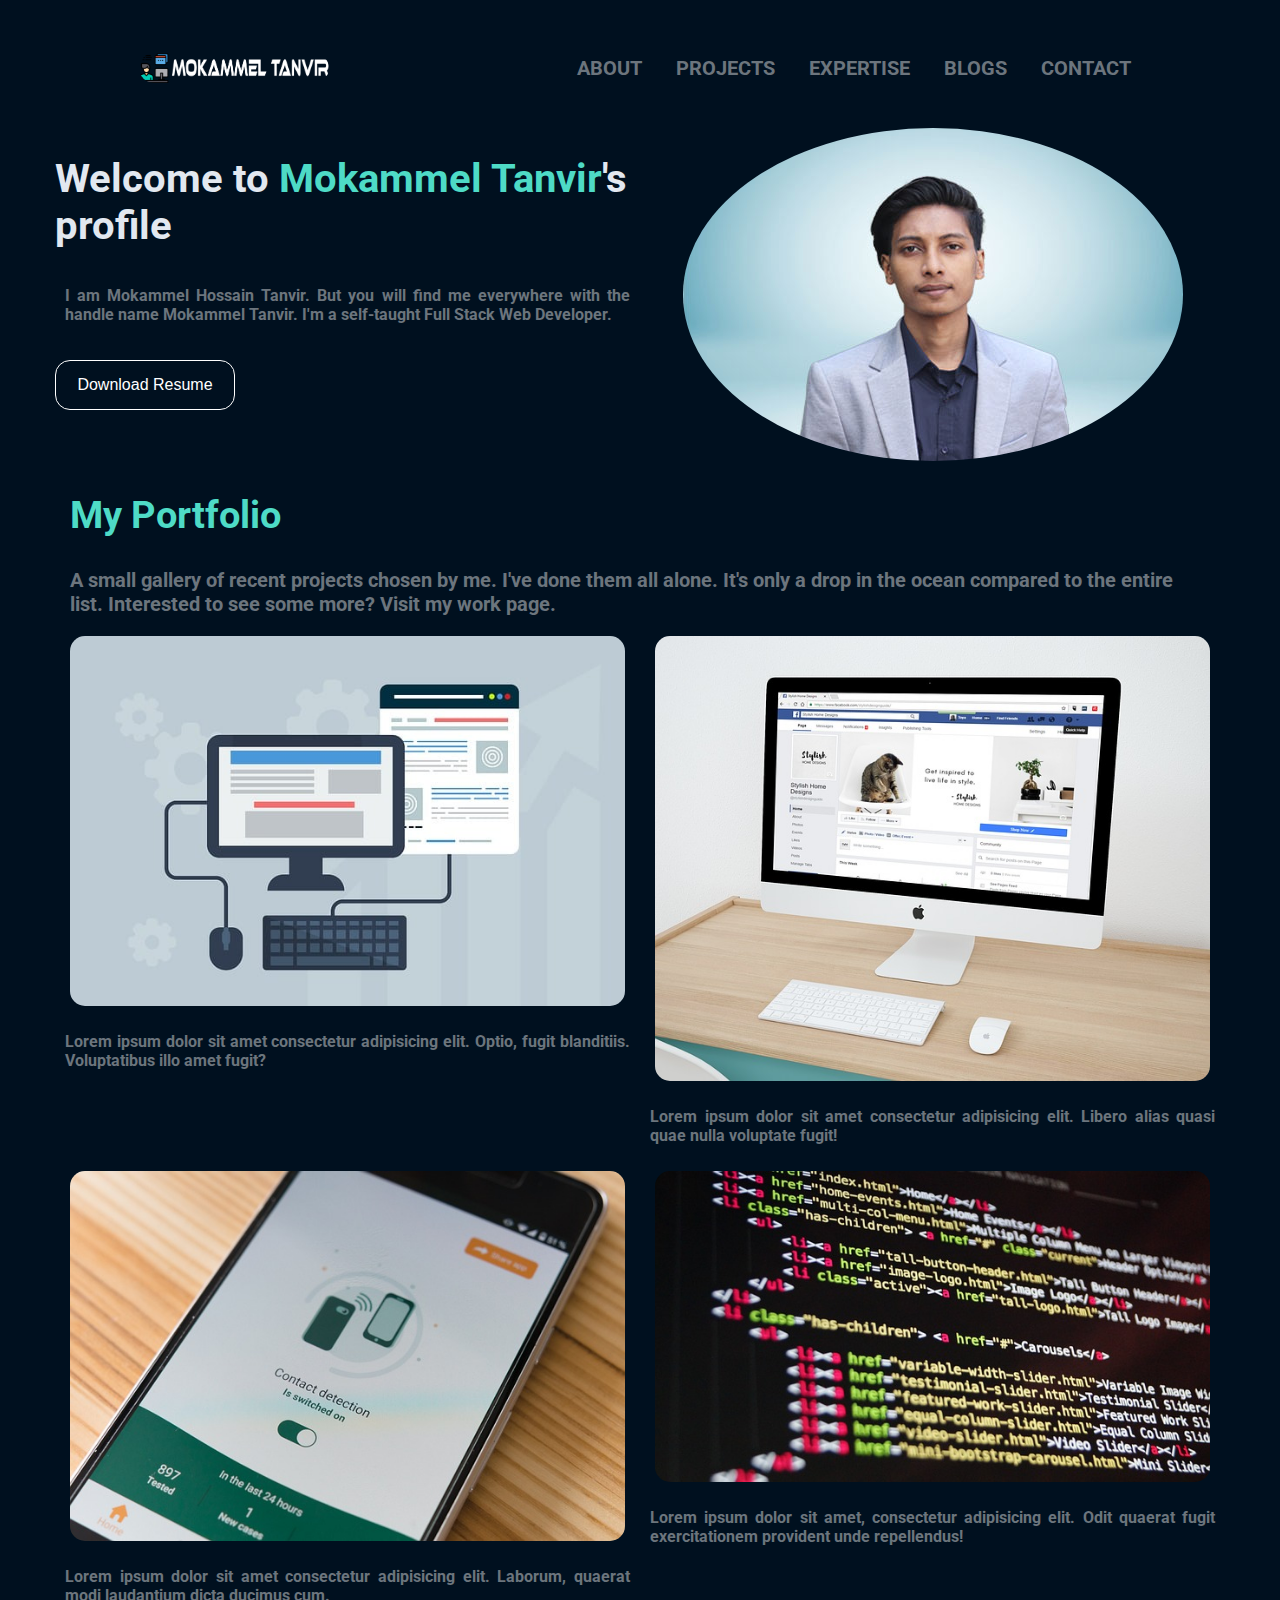
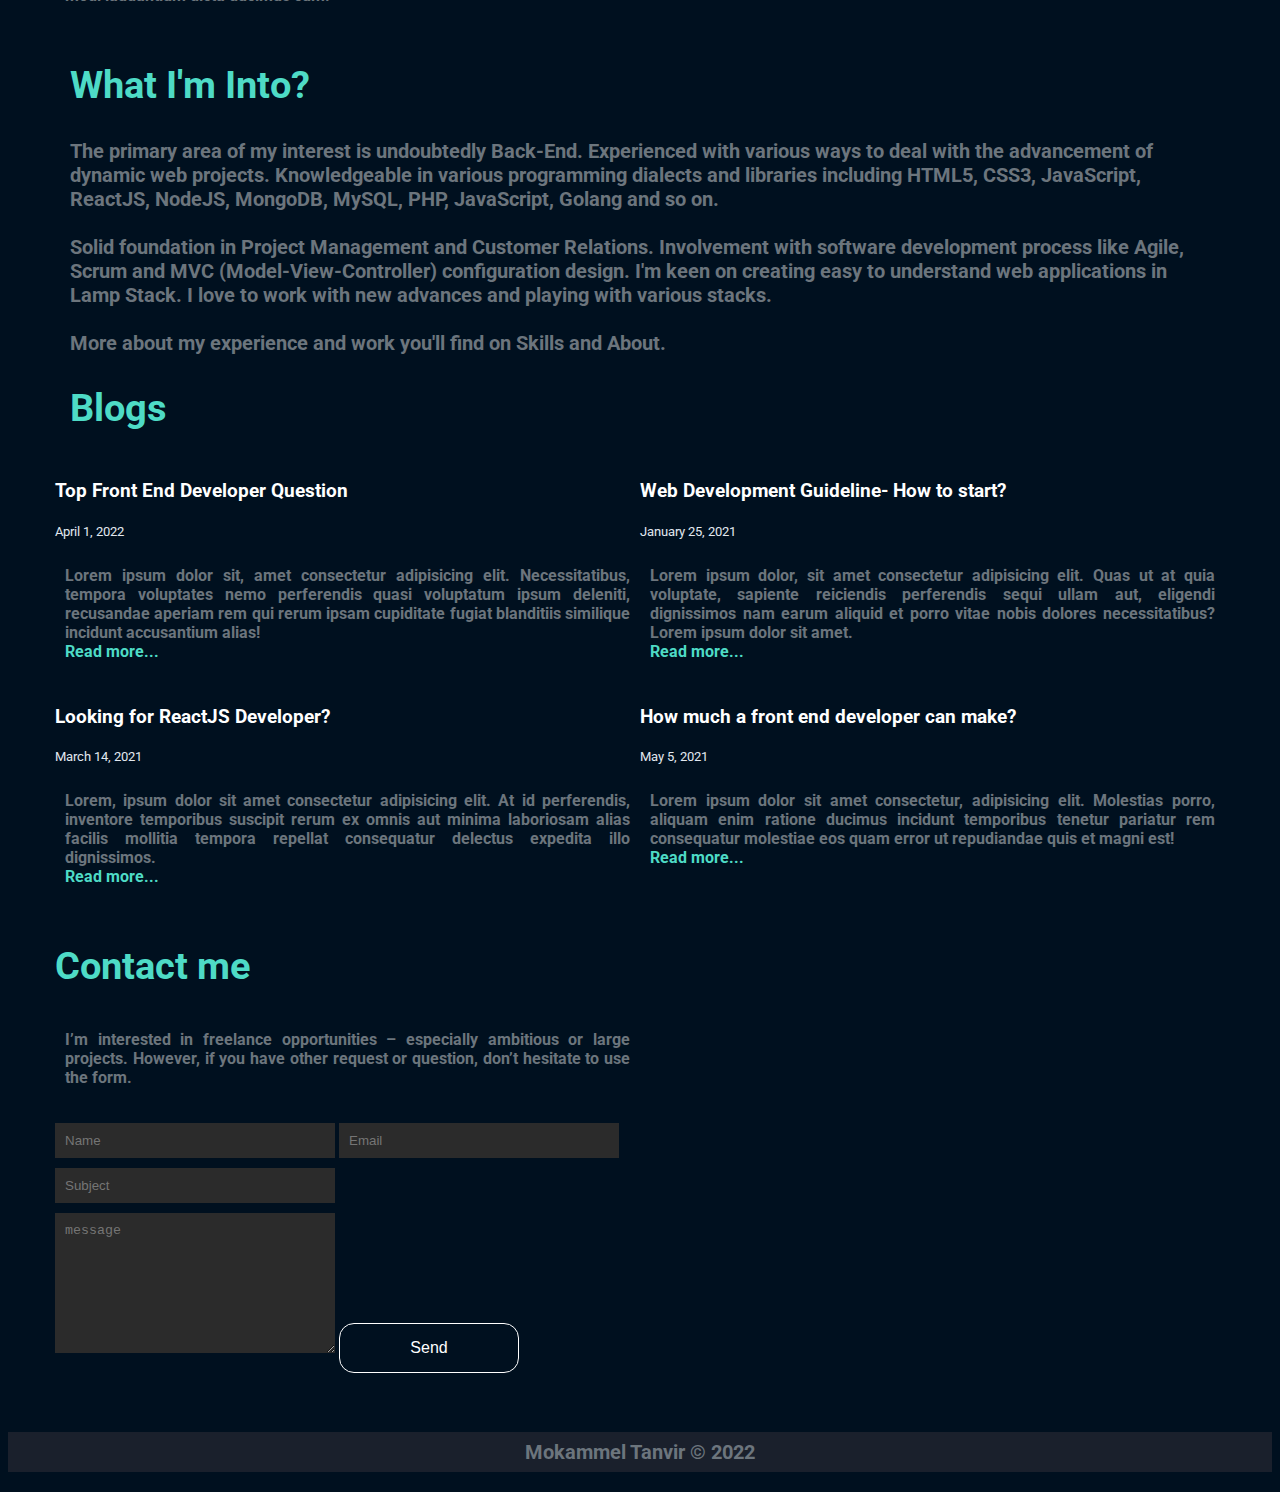
<file: index.html>
<!DOCTYPE html>
<html lang="en">
  <head>
    <meta charset="UTF-8" />
    <meta http-equiv="X-UA-Compatible" content="IE=edge" />
    <meta name="viewport" content="width=device-width, initial-scale=1.0" />
    <title>Resume | Mokammel Tanvir</title>
    <link rel="stylesheet" href="css/style.css" />
  </head>
  <body>
    <div class="navbar">
      <a href="/">
        <img class="logo" src="img/mokammeltanvr-logo w.png" alt="" />
      </a>
      <ul>
        <li><a href="#about">about</a></li>
        <li><a href="#projects">projects</a></li>
        <li><a href="#expertise">expertise</a></li>
        <li><a href="#blogs">blogs</a></li>
        <li><a href="#contact">contact</a></li>
      </ul>
    </div>
    <div class="container">
      <div id="about" class="line">
        <div class="half-width">
          <h1>Welcome to <span>Mokammel Tanvir</span>'s profile</h1>
          <p>
            I am Mokammel Hossain Tanvir. But you will find me everywhere with
            the handle name Mokammel Tanvir. I'm a self-taught Full Stack Web
            Developer.
          </p>
          <button>
            <a href="resume.html" target="_blank">Download Resume</a>
          </button>
        </div>
        <div class="half-width">
          <img class="img-top" src="img/profile.jpg" alt="" />
        </div>
      </div>

      <div id="projects" class="projects">
        <h2>My Portfolio</h2>
        <p>
          A small gallery of recent projects chosen by me. I've done them all
          alone. It's only a drop in the ocean compared to the entire list.
          Interested to see some more? Visit my work page.
        </p>

        <div class="line">
          <div class="half-width">
            <img src="img/project1.jpg" alt="" />
            <p>
              Lorem ipsum dolor sit amet consectetur adipisicing elit. Optio,
              fugit blanditiis. Voluptatibus illo amet fugit?
            </p>
          </div>
          <div class="half-width">
            <img src="img/project2.jpg" alt="" />
            <p>
              Lorem ipsum dolor sit amet consectetur adipisicing elit. Libero
              alias quasi quae nulla voluptate fugit!
            </p>
          </div>
        </div>

        <div class="line">
          <div class="half-width">
            <img src="img/project3.jpg" alt="" />
            <p>
              Lorem ipsum dolor sit amet consectetur adipisicing elit. Laborum,
              quaerat modi laudantium dicta ducimus cum.
            </p>
          </div>
          <div class="half-width">
            <img src="img/project4.jpg" alt="" />
            <p>
              Lorem ipsum dolor sit amet, consectetur adipisicing elit. Odit
              quaerat fugit exercitationem provident unde repellendus!
            </p>
          </div>
        </div>
      </div>

      <div id="expertise" class="expertise">
        <h2>What I'm Into?</h2>
        <p>
          The primary area of my interest is undoubtedly Back-End. Experienced
          with various ways to deal with the advancement of dynamic web
          projects. Knowledgeable in various programming dialects and libraries
          including HTML5, CSS3, JavaScript, ReactJS, NodeJS, MongoDB, MySQL,
          PHP, JavaScript, Golang and so on. <br /><br />
          Solid foundation in Project Management and Customer Relations.
          Involvement with software development process like Agile, Scrum and
          MVC (Model-View-Controller) configuration design. I'm keen on creating
          easy to understand web applications in Lamp Stack. I love to work with
          new advances and playing with various stacks. <br /><br />
          More about my experience and work you'll find on Skills and About.
        </p>
      </div>

      <div id="blogs" class="blogs">
        <h2>Blogs</h2>
        <div class="line">
          <div class="half-width">
            <h3>Top Front End Developer Question</h3>
            <small>April 1, 2022</small>
            <p>
              Lorem ipsum dolor sit, amet consectetur adipisicing elit.
              Necessitatibus, tempora voluptates nemo perferendis quasi
              voluptatum ipsum deleniti, recusandae aperiam rem qui rerum ipsam
              cupiditate fugiat blanditiis similique incidunt accusantium alias!
              <br />
              <span>Read more...</span>
            </p>
          </div>
          <div class="half-width">
            <h3>Web Development Guideline- How to start?</h3>
            <small>January 25, 2021</small>
            <p>
              Lorem ipsum dolor, sit amet consectetur adipisicing elit. Quas ut
              at quia voluptate, sapiente reiciendis perferendis sequi ullam
              aut, eligendi dignissimos nam earum aliquid et porro vitae nobis
              dolores necessitatibus? Lorem ipsum dolor sit amet. <br />
              <span>Read more...</span>
            </p>
          </div>
        </div>
        <div class="line">
          <div class="half-width">
            <h3>Looking for ReactJS Developer?</h3>
            <small>March 14, 2021</small>
            <p>
              Lorem, ipsum dolor sit amet consectetur adipisicing elit. At id
              perferendis, inventore temporibus suscipit rerum ex omnis aut
              minima laboriosam alias facilis mollitia tempora repellat
              consequatur delectus expedita illo dignissimos. <br />
              <span>Read more...</span>
            </p>
          </div>
          <div class="half-width">
            <h3>How much a front end developer can make?</h3>
            <small>May 5, 2021</small>
            <p>
              Lorem ipsum dolor sit amet consectetur, adipisicing elit.
              Molestias porro, aliquam enim ratione ducimus incidunt temporibus
              tenetur pariatur rem consequatur molestiae eos quam error ut
              repudiandae quis et magni est! <br />
              <span>Read more...</span>
            </p>
          </div>
        </div>
      </div>

      <div id="contact" class="contact">
        <div class="line">
          <div class="half-width">
            <h2>Contact me</h2>
            <p>
              I’m interested in freelance opportunities – especially ambitious
              or large projects. However, if you have other request or question,
              don’t hesitate to use the form.
            </p>
            <input type="text" placeholder="Name" />
            <input type="email" placeholder="Email" /><br />
            <input type="text" placeholder="Subject" /><br />
            <textarea placeholder="message" cols="75" rows="8"></textarea>
            <button>Send</button>
          </div>

          <div class="half-width map">
            <div class="mapouter">
              <div class="gmap_canvas">
                <iframe
                  class="gmap_iframe"
                  frameborder="0"
                  scrolling="no"
                  marginheight="0"
                  marginwidth="0"
                  src="https://maps.google.com/maps?width=600&amp;height=400&amp;hl=en&amp;q=SMUCT&amp;t=&amp;z=14&amp;ie=UTF8&amp;iwloc=B&amp;output=embed"
                ></iframe
                ><a href="https://formatjson.org/">format json</a>
              </div>
              <style>
                .mapouter {
                  position: relative;
                  text-align: right;
                  width: 600px;
                  height: 400px;
                }
                .gmap_canvas {
                  overflow: hidden;
                  background: none !important;
                  width: 600px;
                  height: 400px;
                }
                .gmap_iframe {
                  width: 600px !important;
                  height: 400px !important;
                }
              </style>
            </div>
          </div>
        </div>
      </div>
    </div>
    <footer>
      <p>Mokammel Tanvir &copy; 2022</p>
    </footer>
  </body>
</html>
</file>
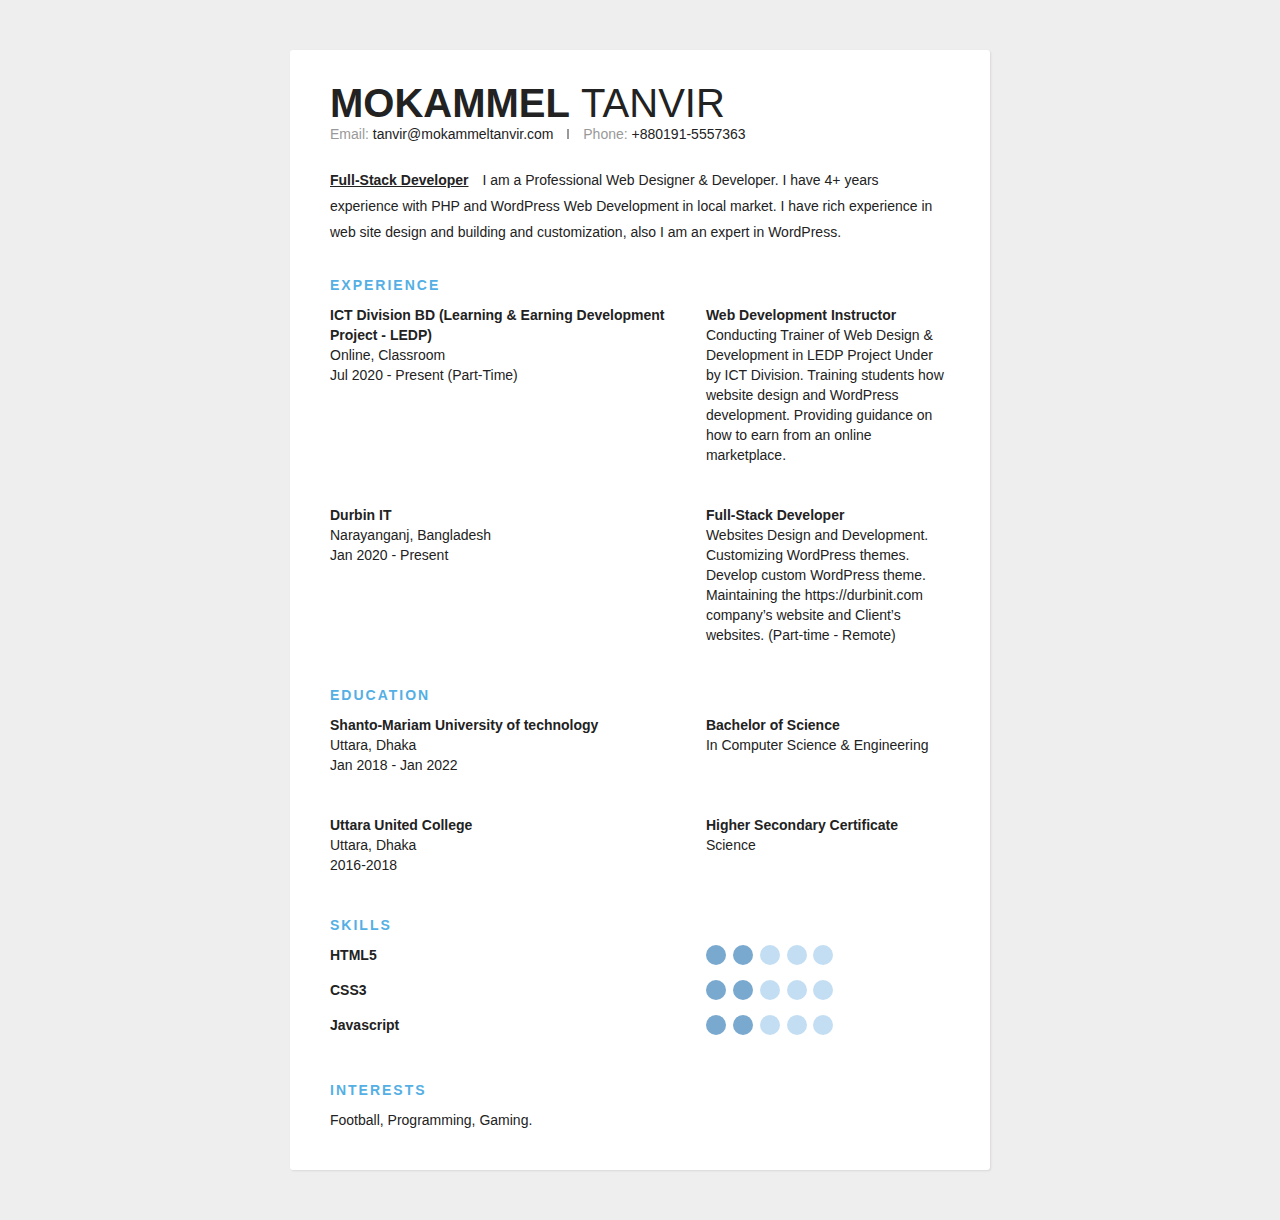
<file: resume.html>
<!DOCTYPE html>
<html lang="en">
  <head>
    <meta charset="UTF-8" />
    <title>Mokammel Resume</title>
    <link rel="stylesheet" href="css/resume.css" />
  </head>
  <body>
    <div class="container">
      <div class="header">
        <div class="full-name">
          <span class="first-name">Mokammel</span>
          <span class="last-name">Tanvir</span>
        </div>
        <div class="contact-info">
          <span class="email">Email: </span>
          <span class="email-val">tanvir@mokammeltanvir.com</span>
          <span class="separator"></span>
          <span class="phone">Phone: </span>
          <span class="phone-val">+880191-5557363</span>
        </div>

        <div class="about">
          <span class="position">Full-Stack Developer </span>
          <span class="desc">
            I am a Professional Web Designer & Developer. I have 4+ years
            experience with PHP and WordPress Web Development in local market. I
            have rich experience in web site design and building and
            customization, also I am an expert in WordPress.
          </span>
        </div>
      </div>
      <div class="details">
        <div class="section">
          <div class="section__title">Experience</div>
          <div class="section__list">
            <div class="section__list-item">
              <div class="left">
                <div class="name">
                  ICT Division BD (Learning & Earning Development Project -
                  LEDP)
                </div>
                <div class="addr">Online, Classroom</div>
                <div class="duration">Jul 2020 - Present (Part-Time)</div>
              </div>
              <div class="right">
                <div class="name">Web Development Instructor</div>
                <div class="desc">
                  Conducting Trainer of Web Design & Development in LEDP Project
                  Under by ICT Division. Training students how website design
                  and WordPress development. Providing guidance on how to earn
                  from an online marketplace.
                </div>
              </div>
            </div>
            <div class="section__list-item">
              <div class="left">
                <div class="name">Durbin IT</div>
                <div class="addr">Narayanganj, Bangladesh</div>
                <div class="duration">Jan 2020 - Present</div>
              </div>
              <div class="right">
                <div class="name">Full-Stack Developer</div>
                <div class="desc">
                  Websites Design and Development. Customizing WordPress themes.
                  Develop custom WordPress theme. Maintaining the
                  https://durbinit.com company’s website and Client’s websites.
                  (Part-time - Remote)
                </div>
              </div>
            </div>
          </div>
        </div>
        <div class="section">
          <div class="section__title">Education</div>
          <div class="section__list">
            <div class="section__list-item">
              <div class="left">
                <div class="name">Shanto-Mariam University of technology</div>
                <div class="addr">Uttara, Dhaka</div>
                <div class="duration">Jan 2018 - Jan 2022</div>
              </div>
              <div class="right">
                <div class="name">Bachelor of Science</div>
                <div class="desc">In Computer Science & Engineering</div>
              </div>
            </div>
            <div class="section__list-item">
              <div class="left">
                <div class="name">Uttara United College</div>
                <div class="addr">Uttara, Dhaka</div>
                <div class="duration">2016-2018</div>
              </div>
              <div class="right">
                <div class="name">Higher Secondary Certificate</div>
                <div class="desc">Science</div>
              </div>
            </div>
          </div>
        </div>
        <div class="section">
          <div class="section__title">Skills</div>
          <div class="skills">
            <div class="skills__item">
              <div class="left">
                <div class="name">HTML5</div>
              </div>
              <div class="right">
                <input id="ck1" type="checkbox" checked />

                <label for="ck1"></label>
                <input id="ck2" type="checkbox" checked />

                <label for="ck2"></label>
                <input id="ck3" type="checkbox" />

                <label for="ck3"></label>
                <input id="ck4" type="checkbox" />
                <label for="ck4"></label>
                <input id="ck5" type="checkbox" />
                <label for="ck5"></label>
              </div>
            </div>

            <div class="skills__item">
              <div class="left"><div class="name">CSS3</div></div>
              <div class="right">
                <input id="ck1" type="checkbox" checked />

                <label for="ck1"></label>
                <input id="ck2" type="checkbox" checked />

                <label for="ck2"></label>
                <input id="ck3" type="checkbox" />

                <label for="ck3"></label>
                <input id="ck4" type="checkbox" />
                <label for="ck4"></label>
                <input id="ck5" type="checkbox" />
                <label for="ck5"></label>
              </div>
            </div>
            <div class="skills__item">
              <div class="left">
                <div class="name">Javascript</div>
              </div>
              <div class="right">
                <input id="ck1" type="checkbox" checked />

                <label for="ck1"></label>
                <input id="ck2" type="checkbox" checked />

                <label for="ck2"></label>
                <input id="ck3" type="checkbox" />

                <label for="ck3"></label>
                <input id="ck4" type="checkbox" />
                <label for="ck4"></label>
                <input id="ck5" type="checkbox" />
                <label for="ck5"></label>
              </div>
            </div>
          </div>
        </div>
        <div class="section">
          <div class="section__title">Interests</div>
          <div class="section__list">
            <div class="section__list-item">Football, Programming, Gaming.</div>
          </div>
        </div>
      </div>
    </div>
    <!-- partial -->
    <script src="//cdnjs.cloudflare.com/ajax/libs/jquery/2.1.3/jquery.min.js"></script>
  </body>
</html>
</file>
<file: css/style.css>
@import url('https://fonts.googleapis.com/css2?family=Roboto:wght@300;400;500;700&display=swap');
html {
    scroll-behavior: smooth;
}

body {
    background-color: #00101f;
    color: #e2e8f0;
    font-family: 'Roboto', sans-serif;
}

.navbar {
    width: 80%;
    height: 10vh;
    margin: auto;
    padding: 15px 0;
    display: flex;
    align-items: center;
    justify-content: space-between;
}

.navbar a {
    text-decoration: none;
    color: #6c757d;
    font-weight: 700;
    font-size: 20px;
}
.logo{
    width: 200px;
}

.navbar ul li {
    list-style: none;
    display: inline-block;
    margin: 0 15px;
}

.navbar ul li a {
    text-transform: uppercase;
    transition: 0.3s;
}
.navbar ul li a:hover {
    color: #ffffff;
    transition: 0.3s;
}

span,
h2 {
    color: #4EDBC6;
}

h2 {
    font-size: 38px;
}

h3 {
    color: #ffffff;
}

.container {
    width: 100%;
    margin: 0 auto;
}

.line {
    display: flex;
    flex-wrap: wrap;
    margin-left: -15px;
    margin-right: -15px;
}

.line p {
    font-size: 16px;
    padding: 10px;
    text-align: justify;
    flex-wrap: wrap;
}

h1 {
    font-size: 40px;
}

p {
    flex-wrap: wrap;
    font-size: 20px;
    color: #6c757d;
    font-weight: 700;
}

button {
    padding: 10px;
    width: 180px;
    height: 50px;
    margin-top: 10px;
    background-color: transparent;
    color: white;
    border: 1px solid #ffffff;
    border-radius: 15px;
    font-size: 16px;
}
button a{
    text-decoration: none;
    color: white;
}

button:hover {
    background-color: #4EDBC6;
    font-weight: 700;
}

.img-top {
    border-radius: 50%;
}

img {
    height: auto;
    max-width: 95%;
    margin: 0 auto;
    display: block;
    border-radius: 15px;
}

img:hover {
    filter: brightness(80%);
}

input,
textarea {
    padding: 10px;
    width: 260px;
    margin-top: 10px;
    color: white;
    border: none;
    background-color: #2b2b2b;
}

input:focus,
textarea:focus {
    outline: none;
}
.contact-width{
    width: 100%;
    margin: 0 auto;
}
.map {
    margin-top: 100px;
    
}

footer {
    background-color: rgba(26, 32, 44, 1);
    margin: 0;
}

footer p {
    height: 40px;
    line-height: 40px;
    text-align: center;
}
/* Responsive */
@media (min-width:576px) {
    .container {
        max-width: 540px;
    }
    .half-width {
        flex: 0 0 50%;
        max-width: 50%;
    }
}

@media (min-width:768px) {
    .container {
        max-width: 720px;
    }
}

@media (min-width:992px) {
    .container {
        max-width: 960px;
    }
}

@media (min-width:1200px) {
    .container {
        max-width: 1140px;
    }
}
</file>
<file: css/resume.css>
@import url("https: //fonts.googleapis.com/css?family=Lato:400,300,700");
* {
  margin: 0;
  padding: 0;
  box-sizing: border-box;
}

html {
  height: 100%;
}

body {
  min-height: 100%;
  background: #eee;
  font-family: "Lato", sans-serif;
  font-weight: 400;
  color: #222;
  font-size: 14px;
  line-height: 26px;
  padding-bottom: 50px;
}

.container {
  max-width: 700px;
  background: #fff;
  margin: 0px auto 0px;
  box-shadow: 1px 1px 2px #DAD7D7;
  border-radius: 3px;
  padding: 40px;
  margin-top: 50px;
}

.header {
  margin-bottom: 30px;
}

.header .full-name {
  font-size: 40px;
  text-transform: uppercase;
  margin-bottom: 5px;
}

.header .first-name {
  font-weight: 700;
}

.header .last-name {
  font-weight: 300;
}

.header .contact-info {
  margin-bottom: 20px;
}

.header .email,
.header .phone {
  color: #999;
  font-weight: 300;
}

.header .separator {
  height: 10px;
  display: inline-block;
  border-left: 2px solid #999;
  margin: 0px 10px;
}

.header .position {
  font-weight: bold;
  display: inline-block;
  margin-right: 10px;
  text-decoration: underline;
}

.details {
  line-height: 20px;
}

.details .section {
  margin-bottom: 40px;
}

.details .section:last-of-type {
  margin-bottom: 0px;
}

.details .section__title {
  letter-spacing: 2px;
  color: #54AFE4;
  font-weight: bold;
  margin-bottom: 10px;
  text-transform: uppercase;
}

.details .section__list-item {
  margin-bottom: 40px;
}

.details .section__list-item:last-of-type {
  margin-bottom: 0;
}

.details .left,
.details .right {
  vertical-align: top;
  display: inline-block;
}

.details .left {
  width: 60%;
}

.details .right {
  tex-align: right;
  width: 39%;
}

.details .name {
  font-weight: bold;
}

.details a {
  text-decoration: none;
  color: #000;
  font-style: italic;
}

.details a:hover {
  text-decoration: underline;
  color: #000;
}

.details .skills__item {
  margin-bottom: 10px;
}

.details .skills__item .right input {
  display: none;
}

.details .skills__item .right label {
  display: inline-block;
  width: 20px;
  height: 20px;
  background: #C3DEF3;
  border-radius: 20px;
  margin-right: 3px;
}

.details .skills__item .right input:checked+label {
  background: #79A9CE;
}
</file>
